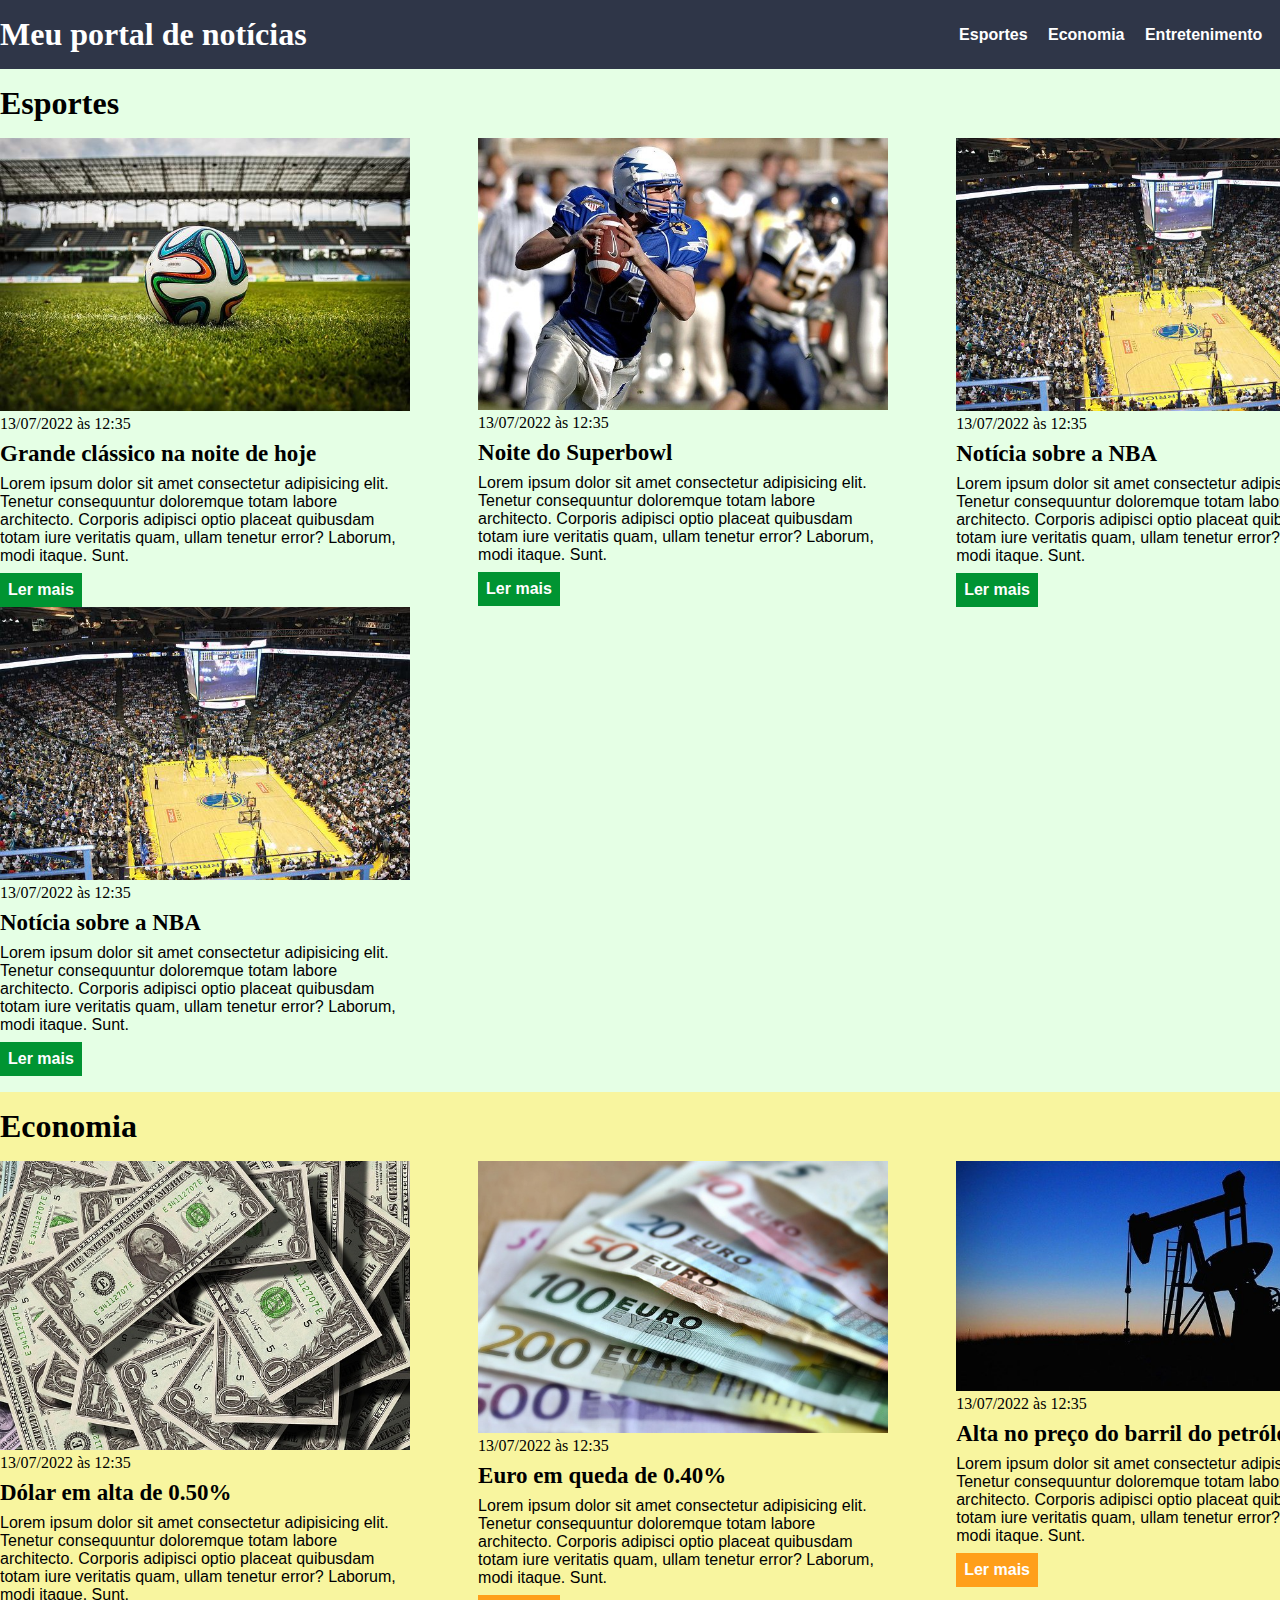
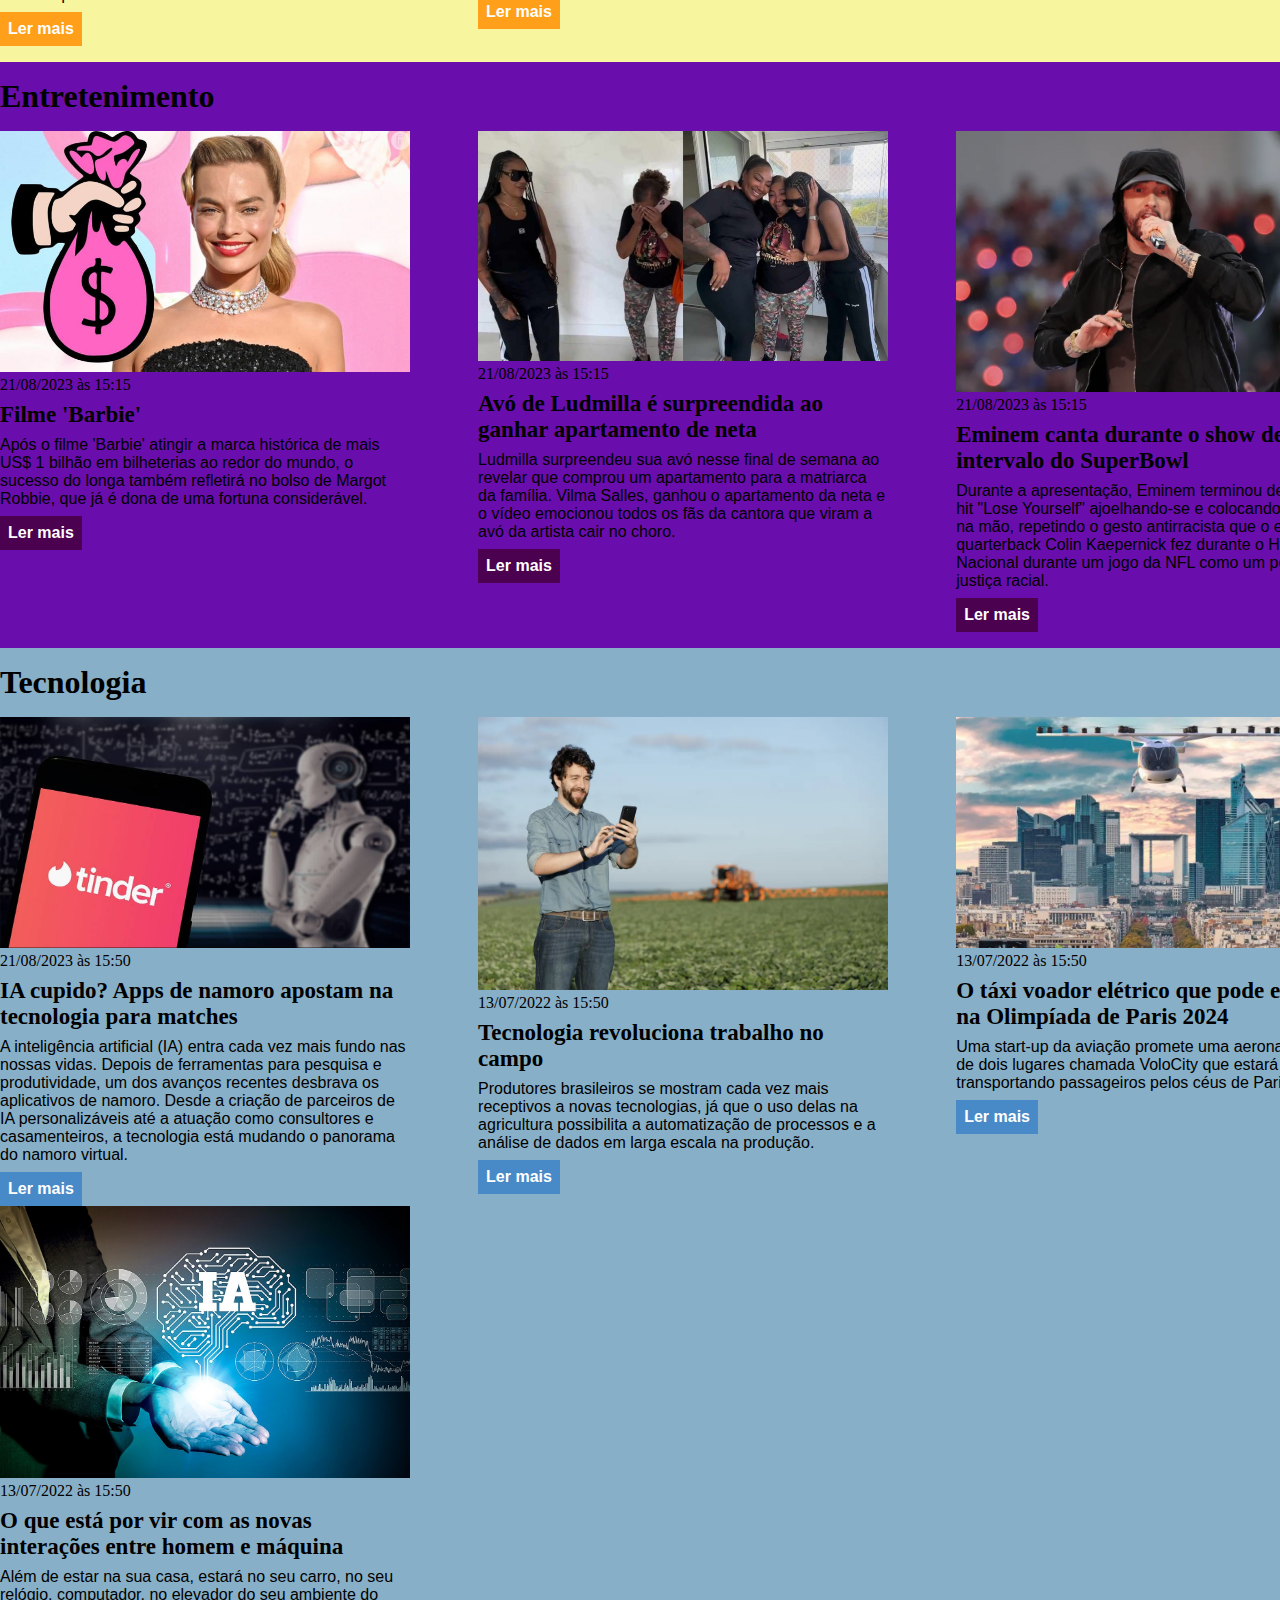
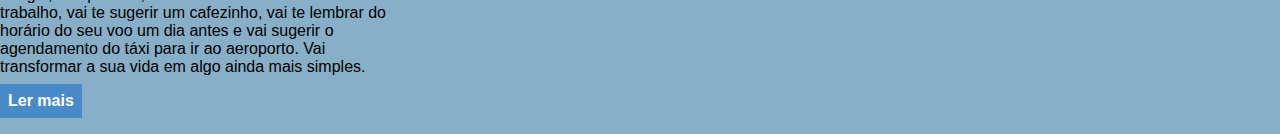
<file: index.html>
<!DOCTYPE html>
<html lang="pt-BR">
<head>
    <meta charset="UTF-8">
    <meta http-equiv="X-UA-Compatible" content="IE=edge">
    <meta name="viewport" content="width=device-width, initial-scale=1.0">
    <title>Meu portal de notícias</title>
    <link rel="stylesheet" href="./main.css" />
</head>
<body>
    <header>
        <div class = "container"> 
                <h1>Meu portal de notícias</h1>
                <nav>
                <ul>
                    <li>
                        <a href="#sports" title="Ir para a seção de esportes">Esportes</a>
                    </li>
                    <li>
                        <a href="#economy" title="Ir para a seção de economia">Economia</a>
                    </li>
                    <li>
                        <a href="#entertainment" title="Ir para a seção de entretenimento">Entretenimento</a>
                    </li>
                    <li>
                        <a href="#technology" title="Ir para a seção de tecnologia">Tecnologia</a>
                    </li>
                </ul>
            </nav>
            </div>
    </header>
    <section id="sports">
        <div class="container">
            <h2>Esportes</h2>
            <div class="articles">
                <article>
                    <img src="./imagens/futebol.jpg" alt="Bola de futebol no gramado" />
                    <header>
                        <time class="creation-date">13/07/2022 às 12:35</time>
                    </header>
                    <h3>Grande clássico na noite de hoje</h3>
                    <p>
                        Lorem ipsum dolor sit amet consectetur adipisicing elit. Tenetur consequuntur doloremque totam labore architecto. Corporis adipisci optio placeat quibusdam totam iure veritatis quam, ullam tenetur error? Laborum, modi itaque. Sunt.
                    </p>
                    <a href="#" title="Leia a notícia completa">Ler mais</a>
                </article>
                <article>
                    <img src="./imagens/futebol-americano.jpg" alt="Jogador de futebol americano correndo com a bola na mão" />
                    <header>
                        <time>13/07/2022 às 12:35</time>
                    </header>
                    <h3>Noite do Superbowl</h3>
                    <p>
                        Lorem ipsum dolor sit amet consectetur adipisicing elit. Tenetur consequuntur doloremque totam labore architecto. Corporis adipisci optio placeat quibusdam totam iure veritatis quam, ullam tenetur error? Laborum, modi itaque. Sunt.
                    </p>
                    <a href="#" title="Leia a notícia completa">Ler mais</a>
                </article>
                <article>
                    <img src="./imagens/basquete.jpg" title="Vista aérea de uma quadra de basquete" />
                    <header>
                        <time>13/07/2022 às 12:35</time>
                    </header>
                    <h3>Notícia sobre a NBA</h3>
                    <p>
                        Lorem ipsum dolor sit amet consectetur adipisicing elit. Tenetur consequuntur doloremque totam labore architecto. Corporis adipisci optio placeat quibusdam totam iure veritatis quam, ullam tenetur error? Laborum, modi itaque. Sunt.
                    </p>
                    <a href="#" title="Leia a notícia completa">Ler mais</a>
                </article>
                    <article>
                        <img src="./imagens/basquete.jpg" title="Vista aérea de uma quadra de basquete" />
                        <header>
                            <time>13/07/2022 às 12:35</time>
                        </header>
                        <h3>Notícia sobre a NBA</h3>
                        <p>
                            Lorem ipsum dolor sit amet consectetur adipisicing elit. Tenetur consequuntur doloremque totam labore architecto. Corporis adipisci optio placeat quibusdam totam iure veritatis quam, ullam tenetur error? Laborum, modi itaque. Sunt.
                        </p>
                        <a href="#" title="Leia a notícia completa">Ler mais</a>
                    </article>
            </div>
    </section>
    <section id="economy">
        <div class="container">
        <h2>Economia</h2>
        <div class="articles">
            <article>
                <img src="./imagens/dolares.jpg" alt="Muitos dólares" />
                <header>
                    <time>13/07/2022 às 12:35</time>
                </header>
                <h3>Dólar em alta de 0.50%</h3>
                <p>
                    Lorem ipsum dolor sit amet consectetur adipisicing elit. Tenetur consequuntur doloremque totam labore architecto. Corporis adipisci optio placeat quibusdam totam iure veritatis quam, ullam tenetur error? Laborum, modi itaque. Sunt.
                </p>
                <a href="#" title="Leia a notícia completa">Ler mais</a>
            </article>
            <article>
                <img src="./imagens/euro.jpg" alt="Várias notas de euro" />
                <header>
                    <time>13/07/2022 às 12:35</time>
                </header>
                <h3>Euro em queda de 0.40%</h3>
                <p>
                    Lorem ipsum dolor sit amet consectetur adipisicing elit. Tenetur consequuntur doloremque totam labore architecto. Corporis adipisci optio placeat quibusdam totam iure veritatis quam, ullam tenetur error? Laborum, modi itaque. Sunt.
                </p>
                <a href="#" title="Leia a notícia completa">Ler mais</a>
            </article>
            <article>
                <img src="./imagens/petroleo.jpg" alt="Extração de petróleo" />
                <header>
                    <time>13/07/2022 às 12:35</time>
                </header>
                <h3>Alta no preço do barril do petróleo</h3>
                <p>
                    Lorem ipsum dolor sit amet consectetur adipisicing elit. Tenetur consequuntur doloremque totam labore architecto. Corporis adipisci optio placeat quibusdam totam iure veritatis quam, ullam tenetur error? Laborum, modi itaque. Sunt.
                </p>
                <a href="#" title="Leia a notícia completa">Ler mais</a>
            </article>
        </div>
    </section>
    <section id="entertainment">
        <div class="container">
        <h2>Entretenimento</h2>
        <div class="articles">
            <article>
                <img src="./imagens/Barbie.jpg" alt="Barbie" />
                <header>
                    <time>21/08/2023 às 15:15</time>
                </header>
                <h3>Filme 'Barbie'</h3>
                <p>
                    Após o filme 'Barbie' atingir a marca histórica de mais US$ 1 bilhão em bilheterias ao redor do mundo, o sucesso do longa também refletirá no bolso de Margot Robbie, que já é dona de uma fortuna considerável.
                </p>
                <a href="#" title="Leia a notícia completa">Ler mais</a>
            </article>
            <article>
                <img src="./imagens/ludmilla.jpg" alt="Ludmilla surpreende a avó" />
                <header>
                    <time>21/08/2023 às 15:15</time>
                </header>
                <h3>Avó de Ludmilla é surpreendida ao ganhar apartamento de neta</h3>
                <p>
                    Ludmilla surpreendeu sua avó nesse final de semana ao revelar que comprou um apartamento para a matriarca da família. Vilma Salles, ganhou o apartamento da neta e o vídeo emocionou todos os fãs da cantora que viram a avó da artista cair no choro.
                </p>
                <a href="#" title="Leia a notícia completa">Ler mais</a>
            </article>
            <article>
                <img src="./imagens/eminem.jpg" alt="Eminem no SuperBowl " />
                <header>
                    <time>21/08/2023 às 15:15</time>
                </header>
                <h3>Eminem canta durante o show de intervalo do SuperBowl</h3>
                <p>
                    Durante a apresentação, Eminem terminou de cantar o hit "Lose Yourself" ajoelhando-se e colocando a cabeça na mão, repetindo o gesto antirracista que o ex-quarterback Colin Kaepernick fez durante o Hino Nacional durante um jogo da NFL como um pedido de justiça racial.
                </p>
                <a href="#" title="Leia a notícia completa">Ler mais</a>
            </article>
        </div>
    </section>
    <section id="technology">
        <div class="container">
            <h2>Tecnologia</h2>
            <div class="articles">
                <article>
                    <img src="./imagens/appsdenamoro.jpg" alt="IA e relacionamentos" />
                    <header>
                        <time class="creation-date">21/08/2023 às 15:50</time>
                    </header>
                    <h3>IA cupido? Apps de namoro apostam na tecnologia para matches</h3>
                    <p>
                        A inteligência artificial (IA) entra cada vez mais fundo nas nossas vidas. Depois de ferramentas para pesquisa e produtividade, um dos avanços recentes desbrava os aplicativos de namoro. Desde a criação de parceiros de IA personalizáveis até a atuação como consultores e casamenteiros, a tecnologia está mudando o panorama do namoro virtual.
                    </p>
                    <a href="#" title="Leia a notícia completa">Ler mais</a>
                </article>
                <article>
                    <img src="./imagens/techagro.jpg" alt="Digitalização na agricultura" />
                    <header>
                        <time>13/07/2022 às 15:50</time>
                    </header>
                    <h3>Tecnologia revoluciona trabalho no campo</h3>
                    <p>
                        Produtores brasileiros se mostram cada vez mais receptivos a novas tecnologias, já que o uso delas na agricultura possibilita a automatização de processos e a análise de dados em larga escala na produção.
                    </p>
                    <a href="#" title="Leia a notícia completa">Ler mais</a>
                </article>
                <article>
                    <img src="./imagens/taxieletrico.jpg" title="Táxi voador elétrico" />
                    <header>
                        <time>13/07/2022 às 15:50</time>
                    </header>
                    <h3>O táxi voador elétrico que pode estrear na Olimpíada de Paris 2024</h3>
                    <p>
                        Uma start-up da aviação promete uma aeronave elétrica de dois lugares chamada VoloCity que estará transportando passageiros pelos céus de Paris em 2024.
                    </p>
                    <a href="#" title="Leia a notícia completa">Ler mais</a>
                </article>
                    <article>
                        <img src="./imagens/IA.jpg" title="Inteligência Artificial" />
                        <header>
                            <time>13/07/2022 às 15:50</time>
                        </header>
                        <h3>O que está por vir com as novas interações entre homem e máquina</h3>
                        <p>
                            Além de estar na sua casa, estará no seu carro, no seu relógio, computador, no elevador do seu ambiente do trabalho, vai te sugerir um cafezinho, vai te lembrar do horário do seu voo um dia antes e vai sugerir o agendamento do táxi para ir ao aeroporto. Vai transformar a sua vida em algo ainda mais simples.
                        </p>
                        <a href="#" title="Leia a notícia completa">Ler mais</a>
                    </article>
            </div>
    </section>
</body>
</html>
</file>
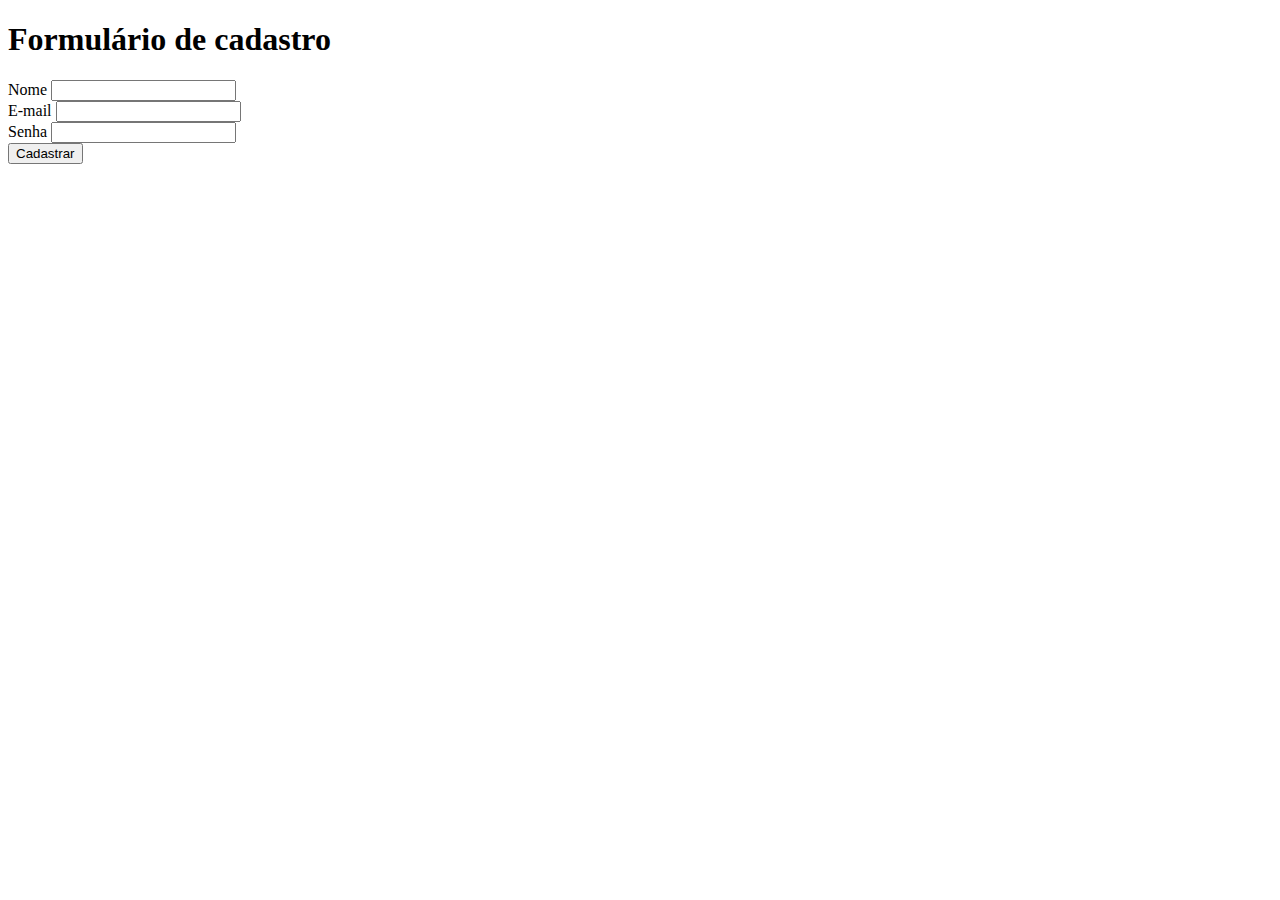
<file: exercício_html.html>
<!DOCTYPE html>
<html lang="pt-br">
<head>
    <meta charset="UTF-8">
    <meta http-equiv="X-UA-Compatible" content="IE=edge">
    <meta name="viewport" content="width=device-width, initial-scale=1.0">
    <title>Formulário</title>
</head>
<body>
    <h1>Formulário de cadastro</h1>
    <form>
        <label for="text">Nome</label>
        <input type="text" />
        <br />
        <label for="email">E-mail</label>
        <input id= "email" type= "email" />
        <br />
        <label for="senha">Senha</label>
        <input type= "password" />
        <br />
        <button type="submit">
            Cadastrar
        </button>
    </form>
</body>
</html>
</file>
<file: main.css>
* {
    box-sizing: border-box;
    margin: 0;
    padding: 0;
}

body > header {
    background-color: #2f3648;
    padding: 16px 0;
    color: #fff
}


header .container {
    display: flex;
    align-items: center;
    justify-content: space-between;

}

header li {     
    display: inline;
    font-family: Arial, Helvetica, sans-serif;
    font-weight: bold;
    margin-left:16px ;
}

header li a {
    color: #fff;
    text-decoration: none;
}

.container {
    width: 1366px;
    margin: 0 auto;

}

.articles {
    display: flex;
    flex-wrap: wrap;
    justify-content: space-between;
}

.articles article img {
    /*height: 180px;*/
    width: 100%;
}

.articles article {
    width: 30%;
}

section {
    padding: 16px 0;
}

section h2 {
    margin-bottom: 16px;
}

section h3 {
    margin-top: 8px;
    margin-bottom: 8px;
}

.articles article a {
    background-color:blueviolet;
    color: #fff;
    padding: 8px;
    display: inline-block;
    text-decoration: none;
    font-weight: bold;
    margin-top: 8px;
}
 
.articles article a:hover {
    text-decoration: underline;
}


.articles article p,
.articles article a{
    font-family: Arial, Helvetica, sans-serif;
}

.articles article h3 {
    font-size: 23px;
}

section h2 {
    font-size: 32px;
}

#sports {
    background-color: rgba(0, 255, 0, 0.1);
}

#sports .articles article a{
    background-color: #009432; 
}

#economy {
    background-color: #f8f59f
}

#economy .articles article a{
    background-color: #ff9f1a; 
}

#entertainment {
    background-color: #6A0DAD
}

#entertainment .articles article a{
    background-color: #4B0150; 
}

#technology {
    background-color: #87AFC7;
}

#technology .articles article a{
    background-color: #488AC7; 
}
</file>
